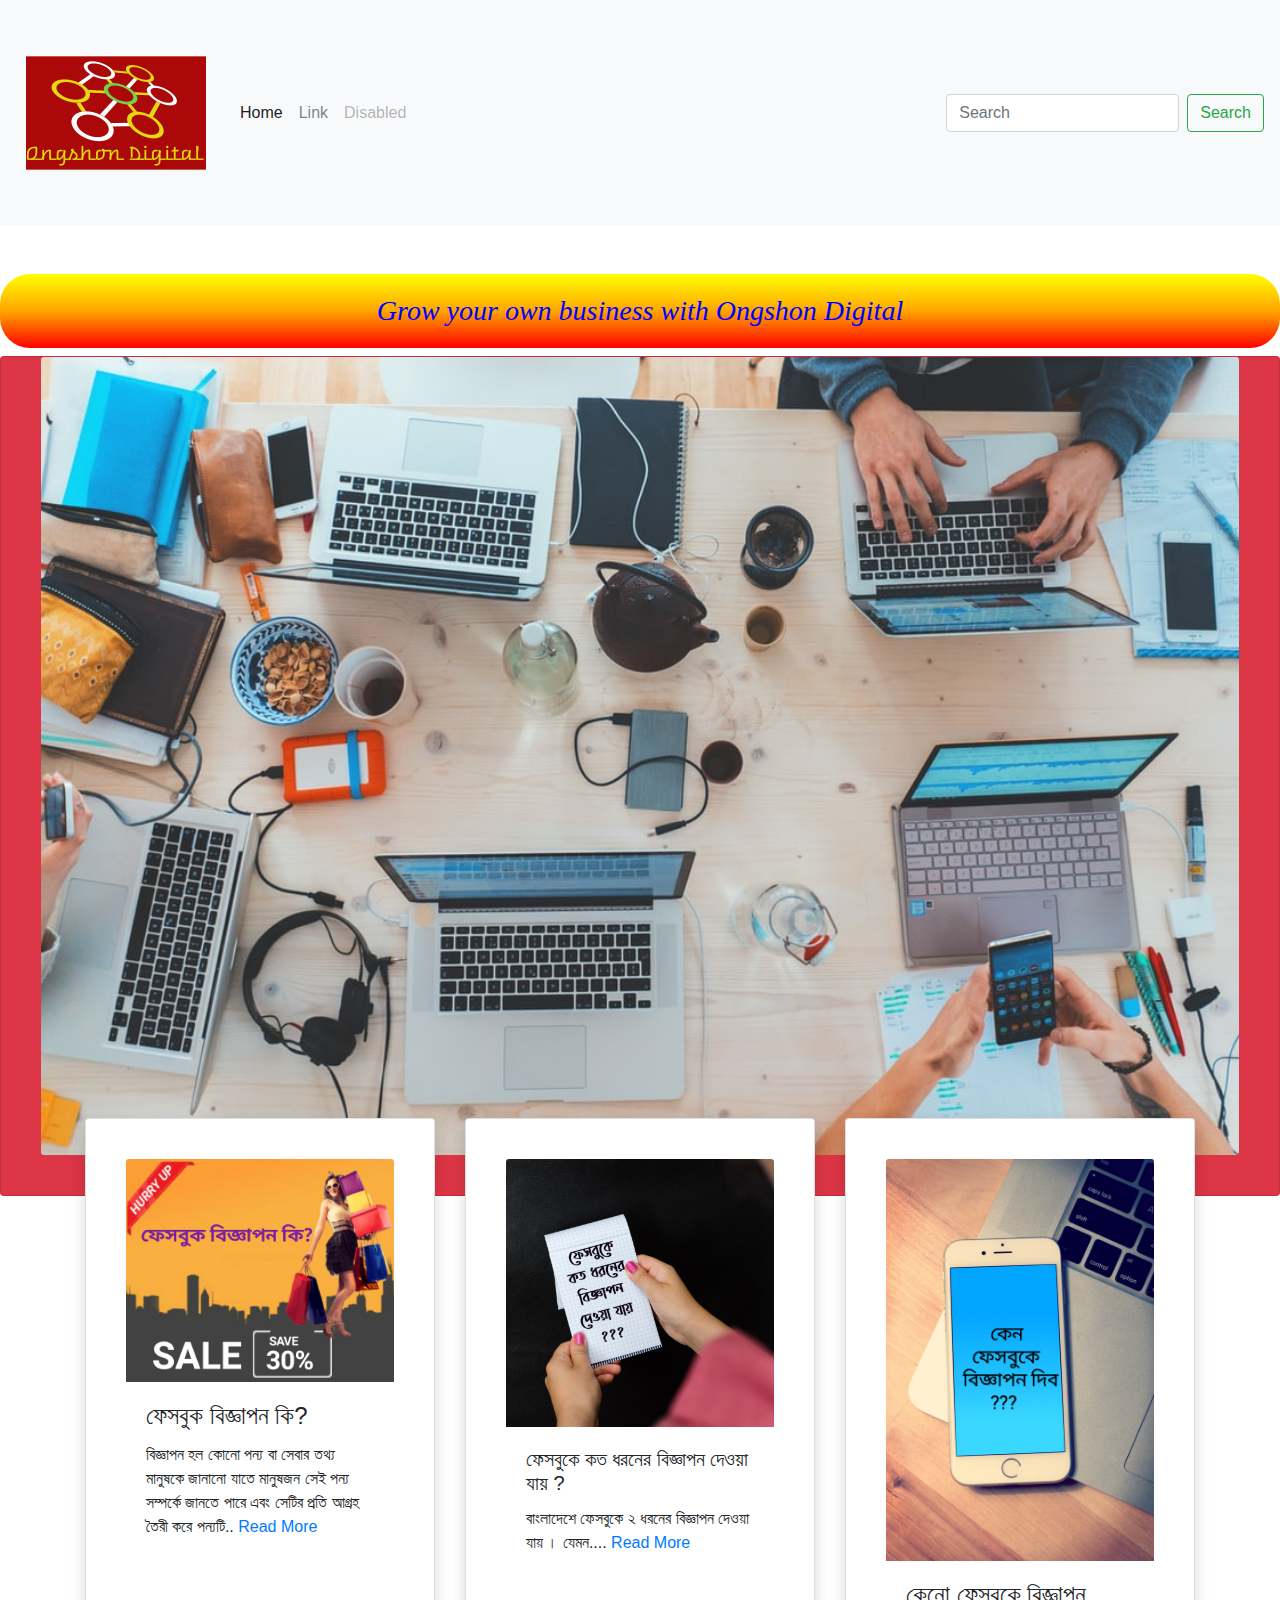
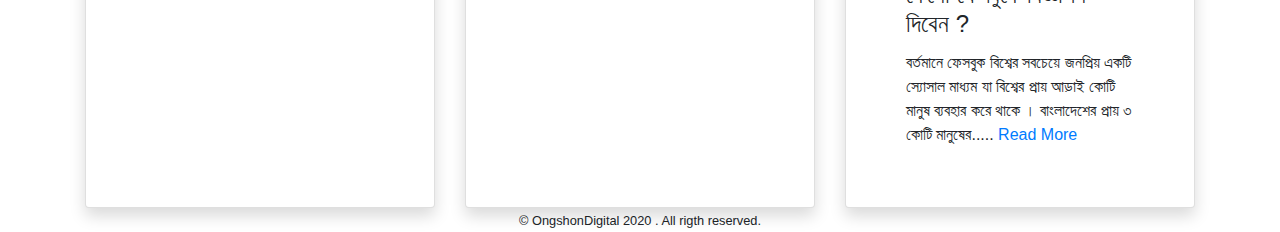
<file: index.html>
<!DOCTYPE html>
<html lang="en">
<head>
    <meta charset="UTF-8">
    <meta name="viewport" content="width=
    , initial-scale=1.0">
    <title>Ongshon Digital</title>
    <link rel="stylesheet" href="css/style.css">
    <link rel="stylesheet" href="https://stackpath.bootstrapcdn.com/bootstrap/4.4.1/css/bootstrap.min.css" integrity="sha384-Vkoo8x4CGsO3+Hhxv8T/Q5PaXtkKtu6ug5TOeNV6gBiFeWPGFN9MuhOf23Q9Ifjh" crossorigin="anonymous">

    <!-- Global site tag (gtag.js) - Google Analytics -->
<script async src="https://www.googletagmanager.com/gtag/js?id=UA-159313690-1"></script>
<script>
  window.dataLayer = window.dataLayer || [];
  function gtag(){dataLayer.push(arguments);}
  gtag('js', new Date());

  gtag('config', 'UA-159313690-1');
</script>

</head>
<body>
    
  <nav class="navbar navbar-expand-lg navbar-light bg-light">
    <a class="navbar-brand" href="#">
<img src="images/logo2.png" alt="">
    </a>
    <button class="navbar-toggler" type="button" data-toggle="collapse" data-target="#navbarTogglerDemo02" aria-controls="navbarTogglerDemo02" aria-expanded="false" aria-label="Toggle navigation">
      <span class="navbar-toggler-icon"></span>
    </button>
  
    <div class="collapse navbar-collapse" id="navbarTogglerDemo02">
      <ul class="navbar-nav mr-auto mt-2 mt-lg-0">
        <li class="nav-item active">
          <a class="nav-link" href="#">Home <span class="sr-only">(current)</span></a>
        </li>
        <li class="nav-item">
          <a class="nav-link" href="#">Link</a>
        </li>
        <li class="nav-item">
          <a class="nav-link disabled" href="#" tabindex="-1" aria-disabled="true">Disabled</a>
        </li>
      </ul>
      <form class="form-inline my-2 my-lg-0">
        <input class="form-control mr-sm-2" type="search" placeholder="Search">
        <button class="btn btn-outline-success my-2 my-sm-0" type="submit">Search</button>
      </form>
    </div>
  </nav>
<div class="  "> <br><br>

    <div class=" imgs-saiz">
      <h3 class="title-rong">Grow your own business with Ongshon Digital</h3>
    <div class="card bg-danger text-white d-flex pad ">
    <div class="first-pic">
      <img  src="images/1stpic.jpeg" class="card-img" alt="...">

    </div>
       
        <div class="card-img-overlay"> <br><br><br><br><br>
          
          <p class="card-text"></p>
          
        </div>
      </div>
    </div>
    
</div>
<br><br><br><br><br><br>
<div class="container spacee">
    
    <div class="card-deck ">
        <div class="card shadow ">
          <img src="images/1st-blog.jpg" class="card-img-top" alt="...">
          <div class="card-body">
            <h4 class="card-title">ফেসবুক বিজ্ঞাপন কি?</h4>
            <p class="card-text">বিজ্ঞাপন হল কোনো পন্য বা সেবার তথ্য মানুষকে জানানো যাতে মানুষজন সেই পন্য সম্পর্কে জানতে পারে এবং সেটির প্রতি আগ্রহ তৈরী করে পন্যটি..<a href="file:///E:/ongshon%20Digital/index2.html#"> Read More</a> </p>
            
          </div>
        </div>
        <div class="card shadow">
          <img src="images/2nd-blog.jpg" class="card-img-top" alt="...">
          <div class="card-body">
            <h5 class="card-title">ফেসবুকে কত ধরনের বিজ্ঞাপন দেওয়া যায় ?</h5>
            <p class="card-text">বাংলাদেশে ফেসবুকে ২ ধরনের বিজ্ঞাপন দেওয়া যায় । যেমন....<a href="file:///E:/ongshon%20Digital/index4.html"> Read More</a> </p>
            
          </div>
        </div>
        <div class="card shadow">
          <img src="images/3rd-blog.jpg" class="card-img-top" alt="...">
          <div class="card-body">
            <h4 class="card-title">কেনো ফেসবুকে বিজ্ঞাপন দিবেন ? </h4>
            <p class="card-text">বর্তমানে ফেসবুক বিশ্বের সবচেয়ে জনপ্রিয় একটি স্যোসাল  মাধ্যম যা বিশ্বের প্রায় আড়াই কোটি মানুষ ব্যবহার করে থাকে । বাংলাদেশের প্রায় ৩ কোটি মানুষের.....<a href="file:///E:/ongshon%20Digital/index3.html"> Read More</a> </p>
            
          </div>
        </div>
      </div>
</div>

<footer>
   <small> © OngshonDigital 2020 . All rigth reserved.</small>
</footer>
    <script src="https://code.jquery.com/jquery-3.4.1.slim.min.js" integrity="sha384-J6qa4849blE2+poT4WnyKhv5vZF5SrPo0iEjwBvKU7imGFAV0wwj1yYfoRSJoZ+n" crossorigin="anonymous"></script>
<script src="https://cdn.jsdelivr.net/npm/popper.js@1.16.0/dist/umd/popper.min.js" integrity="sha384-Q6E9RHvbIyZFJoft+2mJbHaEWldlvI9IOYy5n3zV9zzTtmI3UksdQRVvoxMfooAo" crossorigin="anonymous"></script>
<script src="https://stackpath.bootstrapcdn.com/bootstrap/4.4.1/js/bootstrap.min.js" integrity="sha384-wfSDF2E50Y2D1uUdj0O3uMBJnjuUD4Ih7YwaYd1iqfktj0Uod8GCExl3Og8ifwB6" crossorigin="anonymous"></script>
</body>
</html>
</file>
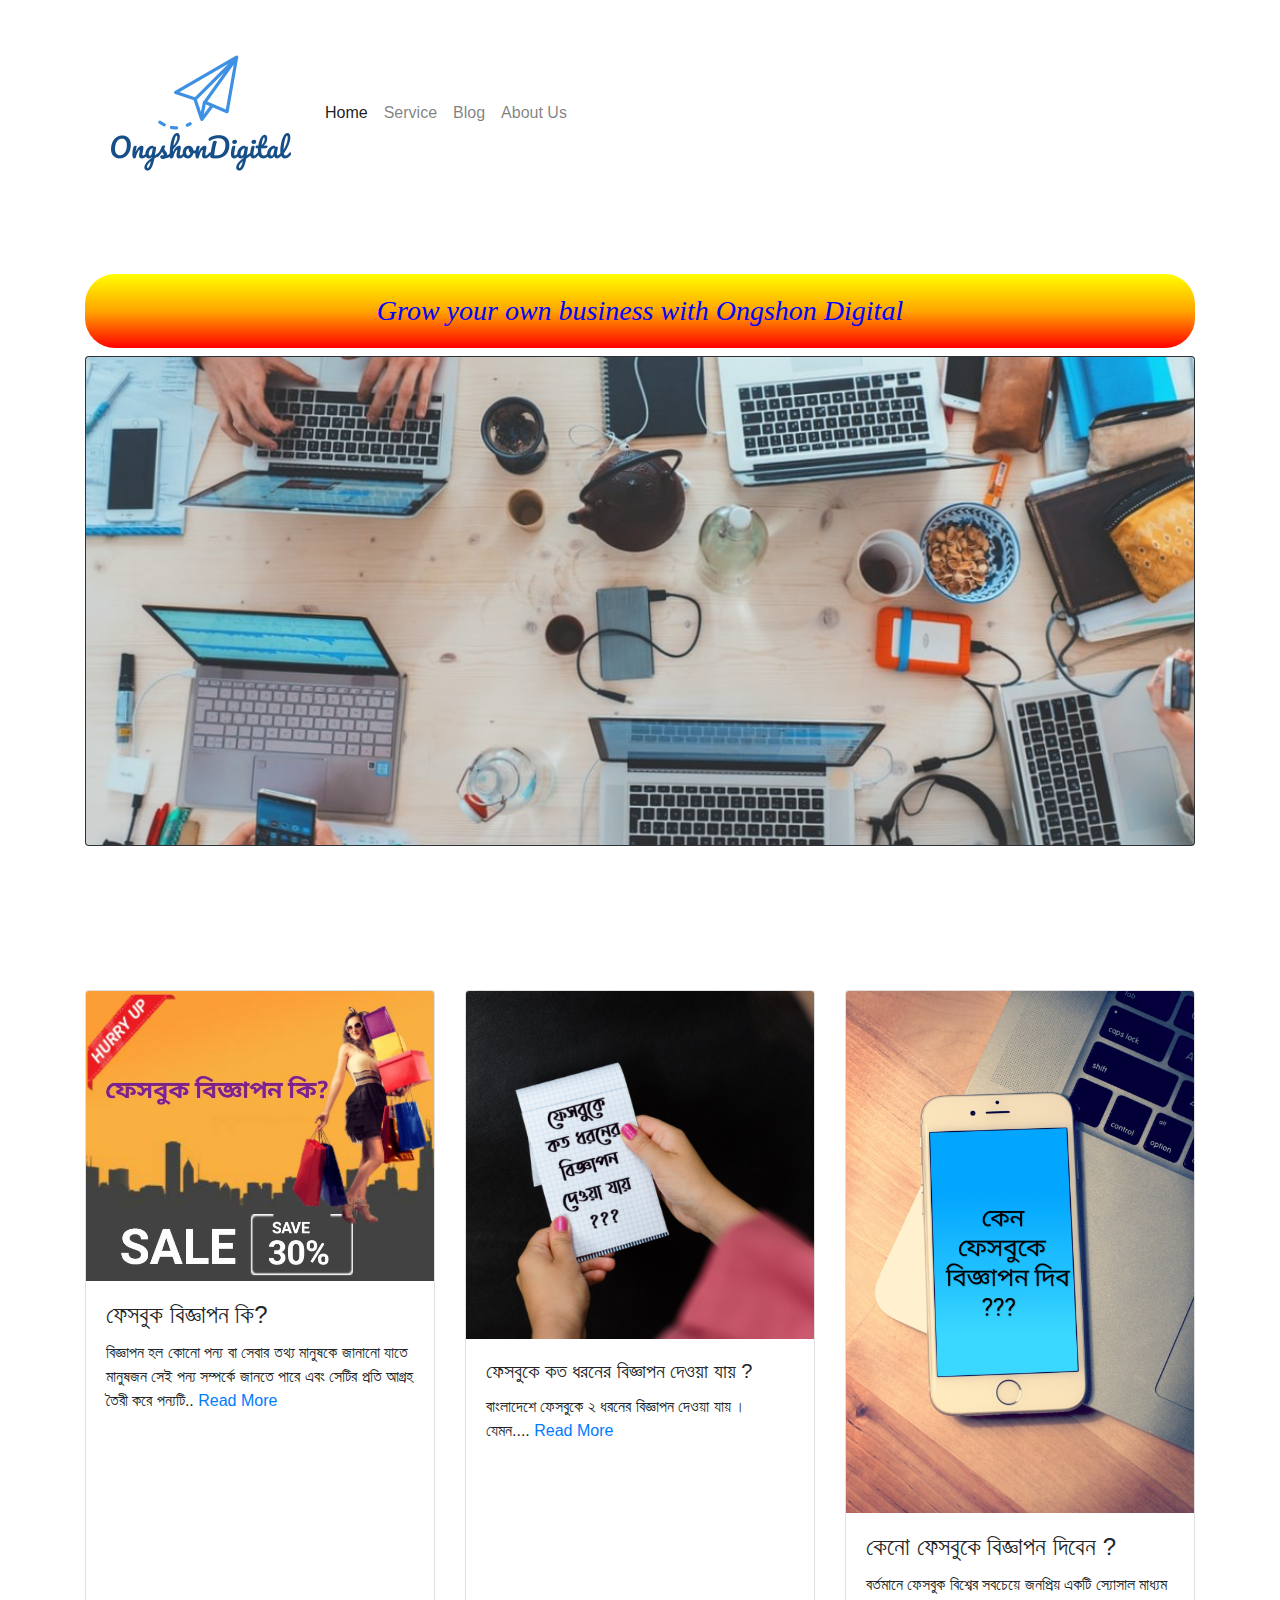
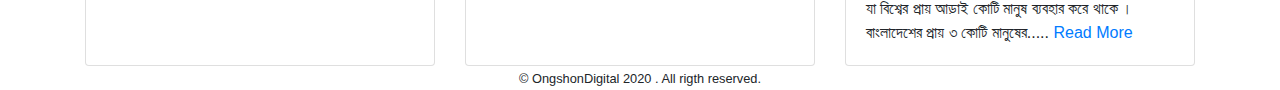
<file: index3/index.html>
<!DOCTYPE html>
<html lang="en">
<head>
    <meta charset="UTF-8">
    <meta name="viewport" content="width=
    , initial-scale=1.0">
    <title>Ongshon Digital</title>
    <link rel="stylesheet" href="css/style.css">
    <link rel="stylesheet" href="https://stackpath.bootstrapcdn.com/bootstrap/4.4.1/css/bootstrap.min.css" integrity="sha384-Vkoo8x4CGsO3+Hhxv8T/Q5PaXtkKtu6ug5TOeNV6gBiFeWPGFN9MuhOf23Q9Ifjh" crossorigin="anonymous">

    <!-- Global site tag (gtag.js) - Google Analytics -->
<script async src="https://www.googletagmanager.com/gtag/js?id=UA-159313690-1"></script>
<script>
  window.dataLayer = window.dataLayer || [];
  function gtag(){dataLayer.push(arguments);}
  gtag('js', new Date());

  gtag('config', 'UA-159313690-1');
</script>

</head>
<body>
    
<div class="container">

    <nav class="navbar navbar-expand-lg navbar-light ">
        <a class="navbar-brand" href="#"><img src="images/logo3.png" alt=""></a>
        <button class="navbar-toggler" type="button" data-toggle="collapse" data-target="#navbarNav" aria-controls="navbarNav" aria-expanded="false" aria-label="Toggle navigation">
          <span class="navbar-toggler-icon"></span>
        </button>
        <div class="collapse navbar-collapse " id="navbarNav">
          <ul class="navbar-nav">
            <li class="nav-item active">
              <a class="nav-link" href="file:///E:/ongshon%20Digital/index.html">Home <span class="sr-only">(current)</span></a>
            </li>
            <li class="nav-item">
              <a class="nav-link" href="#">Service</a>
            </li>
            <li class="nav-item">
              <a class="nav-link" href="#">Blog</a>
            </li>
            <li class="nav-item">
                <a class="nav-link" href="#">About Us</a>
            </li>
          </ul>
        </div>
      </nav>
</div>

<div class="container  "> <br><br>
    <h3 class="title-rong">Grow your own business with Ongshon Digital</h3>
    <div class="card bg-dark text-white d-flex ">
    
        <img  src="images/1stpic-update.jpeg" class="card-img" alt="...">
        <div class="card-img-overlay"> <br><br><br><br><br>
          
          <p class="card-text"></p>
          
        </div>
      </div>
    
</div>
<br><br><br><br><br><br>
<div class="container">
    
    <div class="card-deck">
        <div class="card">
          <img src="images/1st-blog.jpg" class="card-img-top" alt="...">
          <div class="card-body">
            <h4 class="card-title">ফেসবুক বিজ্ঞাপন কি?</h4>
            <p class="card-text">বিজ্ঞাপন হল কোনো পন্য বা সেবার তথ্য মানুষকে জানানো যাতে মানুষজন সেই পন্য সম্পর্কে জানতে পারে এবং সেটির প্রতি আগ্রহ তৈরী করে পন্যটি..<a href="file:///E:/ongshon%20Digital/index2.html#"> Read More</a> </p>
            
          </div>
        </div>
        <div class="card">
          <img src="images/2nd-blog.jpg" class="card-img-top" alt="...">
          <div class="card-body">
            <h5 class="card-title">ফেসবুকে কত ধরনের বিজ্ঞাপন দেওয়া যায় ?</h5>
            <p class="card-text">বাংলাদেশে ফেসবুকে ২ ধরনের বিজ্ঞাপন দেওয়া যায় । যেমন....<a href="file:///E:/ongshon%20Digital/index4.html"> Read More</a> </p>
            
          </div>
        </div>
        <div class="card">
          <img src="images/3rd-blog.jpg" class="card-img-top" alt="...">
          <div class="card-body">
            <h4 class="card-title">কেনো ফেসবুকে বিজ্ঞাপন দিবেন ? </h4>
            <p class="card-text">বর্তমানে ফেসবুক বিশ্বের সবচেয়ে জনপ্রিয় একটি স্যোসাল  মাধ্যম যা বিশ্বের প্রায় আড়াই কোটি মানুষ ব্যবহার করে থাকে । বাংলাদেশের প্রায় ৩ কোটি মানুষের.....<a href="file:///E:/ongshon%20Digital/index3.html"> Read More</a> </p>
            
          </div>
        </div>
      </div>
</div>

<footer>
   <small> © OngshonDigital 2020 . All rigth reserved.</small>
</footer>
    <script src="https://code.jquery.com/jquery-3.4.1.slim.min.js" integrity="sha384-J6qa4849blE2+poT4WnyKhv5vZF5SrPo0iEjwBvKU7imGFAV0wwj1yYfoRSJoZ+n" crossorigin="anonymous"></script>
<script src="https://cdn.jsdelivr.net/npm/popper.js@1.16.0/dist/umd/popper.min.js" integrity="sha384-Q6E9RHvbIyZFJoft+2mJbHaEWldlvI9IOYy5n3zV9zzTtmI3UksdQRVvoxMfooAo" crossorigin="anonymous"></script>
<script src="https://stackpath.bootstrapcdn.com/bootstrap/4.4.1/js/bootstrap.min.js" integrity="sha384-wfSDF2E50Y2D1uUdj0O3uMBJnjuUD4Ih7YwaYd1iqfktj0Uod8GCExl3Og8ifwB6" crossorigin="anonymous"></script>
</body>
</html>
</file>
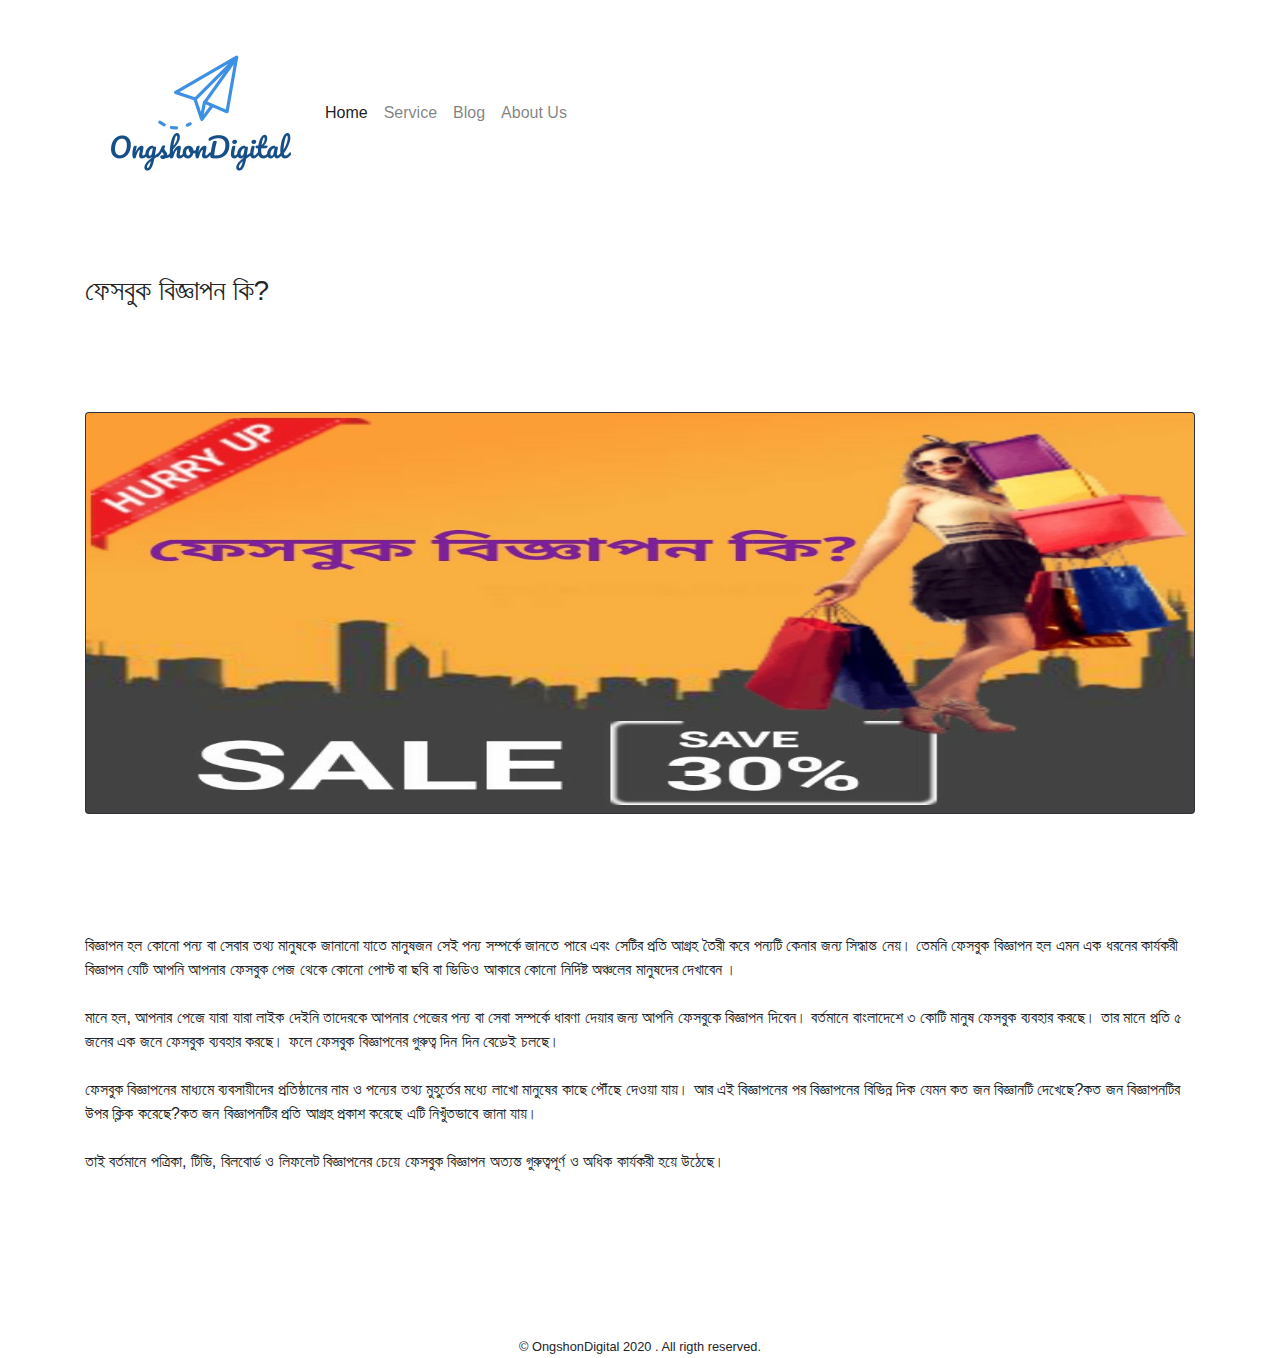
<file: index2.html>
<!DOCTYPE html>
<html lang="en">
<head>
    <meta charset="UTF-8">
    <meta name="viewport" content="width=
    , initial-scale=1.0">
    <title>Ongshon Digital</title>
    <link rel="stylesheet" href="css/style.css">
    <link rel="stylesheet" href="https://stackpath.bootstrapcdn.com/bootstrap/4.4.1/css/bootstrap.min.css" integrity="sha384-Vkoo8x4CGsO3+Hhxv8T/Q5PaXtkKtu6ug5TOeNV6gBiFeWPGFN9MuhOf23Q9Ifjh" crossorigin="anonymous">

    <!-- Global site tag (gtag.js) - Google Analytics -->
<script async src="https://www.googletagmanager.com/gtag/js?id=UA-159313690-1"></script>
<script>
  window.dataLayer = window.dataLayer || [];
  function gtag(){dataLayer.push(arguments);}
  gtag('js', new Date());

  gtag('config', 'UA-159313690-1');
</script>

</head>
<body>


       
<div class="container">

    <nav class="navbar navbar-expand-lg navbar-light ">
        <a class="navbar-brand" href="#"><img src="images/logo3.png" alt=""></a>
        <button class="navbar-toggler" type="button" data-toggle="collapse" data-target="#navbarNav" aria-controls="navbarNav" aria-expanded="false" aria-label="Toggle navigation">
          <span class="navbar-toggler-icon"></span>
        </button>
        <div class="collapse navbar-collapse " id="navbarNav">
          <ul class="navbar-nav">
            <li class="nav-item active">
              <a class="nav-link" href="file:///E:/ongshon%20Digital/index.html">Home <span class="sr-only">(current)</span></a>
            </li>
            <li class="nav-item">
              <a class="nav-link" href="#">Service</a>
            </li>
            <li class="nav-item">
              <a class="nav-link" href="#">Blog</a>
            </li>
            <li class="nav-item">
                <a class="nav-link" href="#">About Us</a>
            </li>
          </ul>
        </div>
      </nav>
</div>

<div class="container  "> <br><br>
    <h3>ফেসবুক বিজ্ঞাপন কি?</h3><br><br><br><br>
    <div class="card bg-dark text-white d-flex ">
    
        <img cl src="images/1st-blog.jpg" height="400px" width="50%" class="card-img" alt="...">
    </div>
        <div> <br><br><br><br><br>
          
          <p >
            
            বিজ্ঞাপন হল কোনো পন্য বা সেবার তথ্য মানুষকে জানানো যাতে মানুষজন সেই পন্য সম্পর্কে জানতে পারে এবং সেটির প্রতি আগ্রহ তৈরী করে পন্যটি কেনার জন্য সিদ্ধান্ত নেয়।
            তেমনি ফেসবুক বিজ্ঞাপন হল এমন এক ধরনের কার্যকরী বিজ্ঞাপন যেটি আপনি আপনার ফেসবুক পেজ থেকে কোনো পোস্ট বা ছবি বা ভিডিও আকারে কোনো নির্দিষ্ট অঞ্চলের মানুষদের দেখাবেন । <br><br>মানে হল, আপনার পেজে যারা যারা লাইক দেইনি তাদেরকে আপনার পেজের পন্য বা সেবা সম্পর্কে ধারণা দেয়ার জন্য আপনি ফেসবুকে বিজ্ঞাপন দিবেন।
            বর্তমানে বাংলাদেশে ৩ কোটি মানুষ ফেসবুক ব্যবহার করছে। তার মানে প্রতি ৫ জনের এক জনে ফেসবুক ব্যবহার করছে। ফলে ফেসবুক বিজ্ঞাপনের গুরুত্ব দিন দিন বেড়েই চলছে।<br><br>
            ফেসবুক বিজ্ঞাপনের মাধ্যমে ব্যবসায়ীদের প্রতিষ্ঠানের নাম ও পন্যের তথ্য মুহুর্তের মধ্যে লাখো মানুষের কাছে পৌঁছে দেওয়া যায়। আর এই বিজ্ঞাপনের পর বিজ্ঞাপনের বিভিন্ন দিক যেমন কত জন বিজ্ঞানটি দেখেছে?কত জন বিজ্ঞাপনটির উপর ক্লিক করেছে?কত জন বিজ্ঞাপনটির প্রতি আগ্রহ প্রকাশ করেছে এটি নিখুঁতভাবে জানা যায়। <br><br> তাই বর্তমানে পত্রিকা, টিভি, বিলবোর্ড ও লিফলেট বিজ্ঞাপনের চেয়ে ফেসবুক বিজ্ঞাপন অত্যন্ত গুরুত্বপূর্ণ ও অধিক কার্যকরী হয়ে উঠেছে।
               
            
            
          </p>
          
       
      </div>
    
</div>
<br><br><br><br><br><br>

<footer>
    <small> © OngshonDigital 2020 . All rigth reserved.</small>
 </footer>
<script src="https://code.jquery.com/jquery-3.4.1.slim.min.js" integrity="sha384-J6qa4849blE2+poT4WnyKhv5vZF5SrPo0iEjwBvKU7imGFAV0wwj1yYfoRSJoZ+n" crossorigin="anonymous"></script>
<script src="https://cdn.jsdelivr.net/npm/popper.js@1.16.0/dist/umd/popper.min.js" integrity="sha384-Q6E9RHvbIyZFJoft+2mJbHaEWldlvI9IOYy5n3zV9zzTtmI3UksdQRVvoxMfooAo" crossorigin="anonymous"></script>
<script src="https://stackpath.bootstrapcdn.com/bootstrap/4.4.1/js/bootstrap.min.js" integrity="sha384-wfSDF2E50Y2D1uUdj0O3uMBJnjuUD4Ih7YwaYd1iqfktj0Uod8GCExl3Og8ifwB6" crossorigin="anonymous"></script>
</body>
</html>
</file>
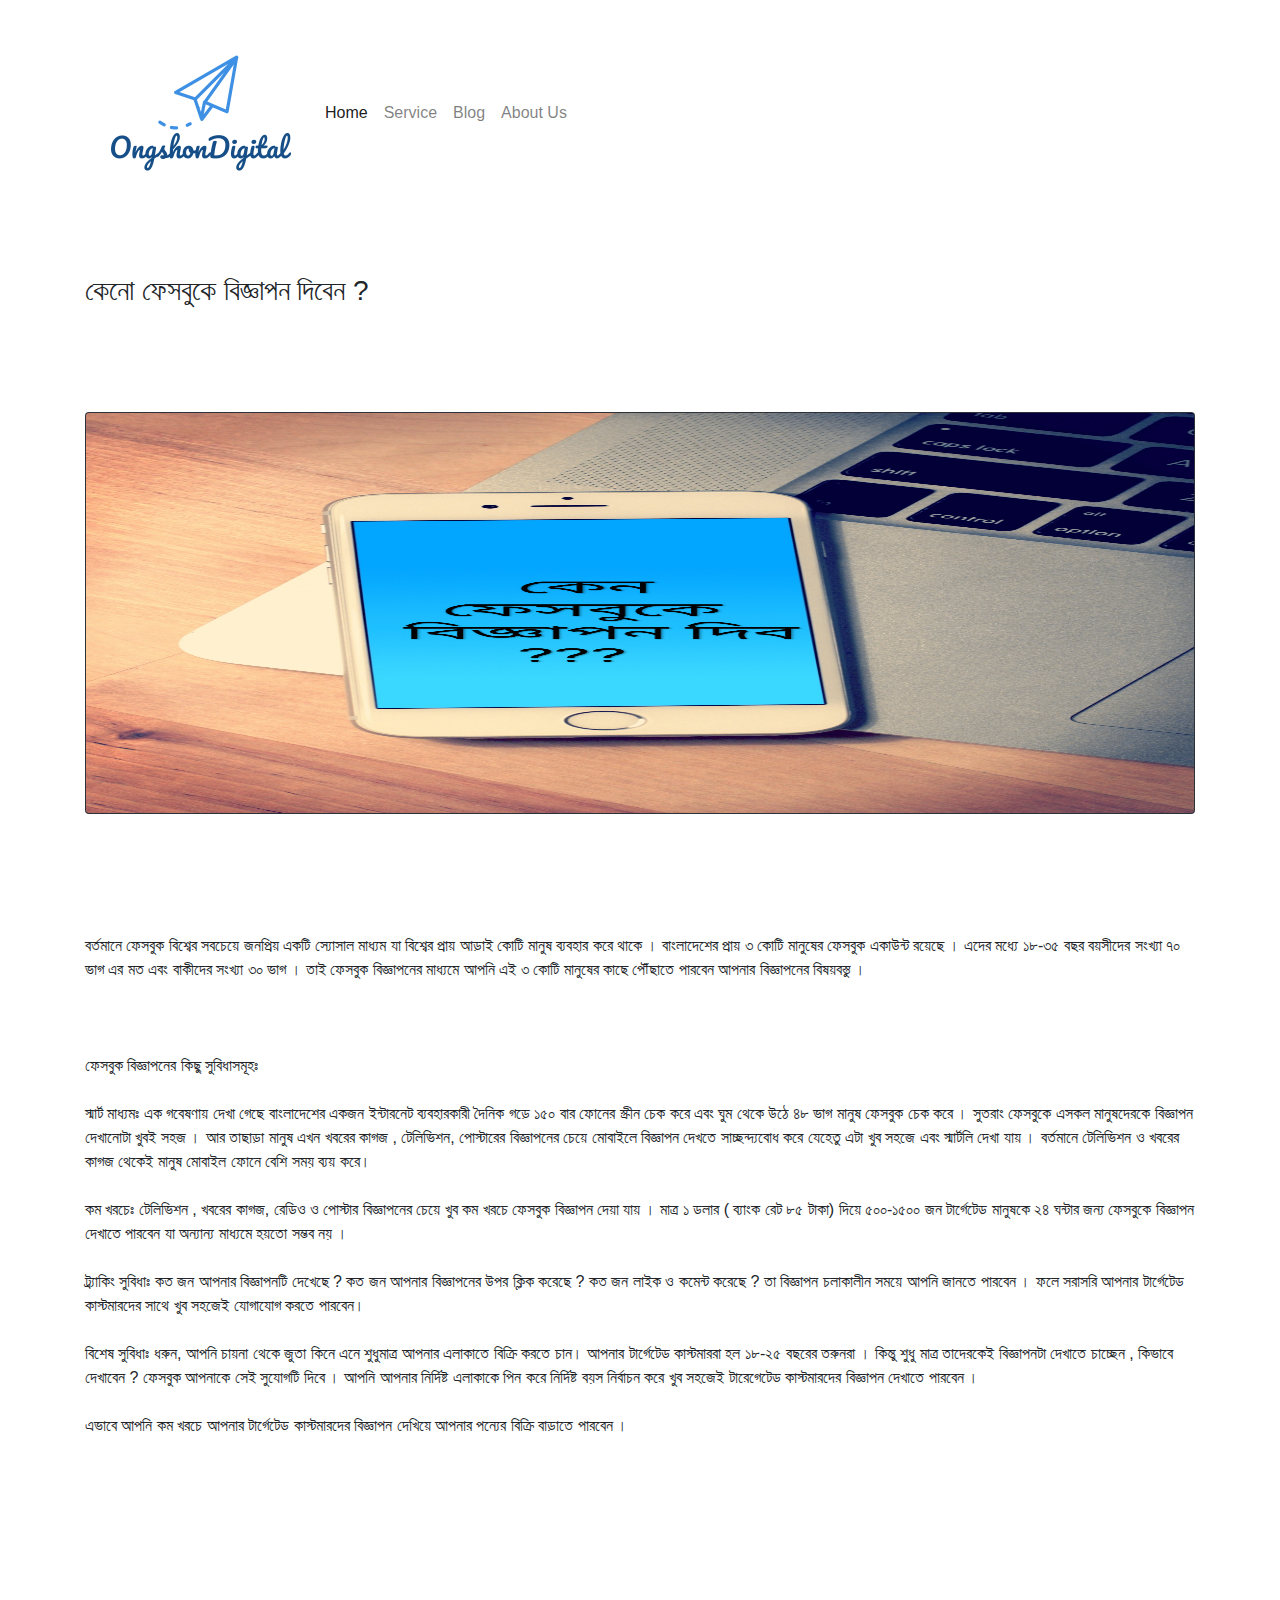
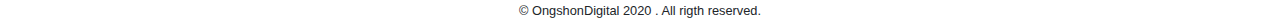
<file: index3.html>
<!DOCTYPE html>
<html lang="en">
<head>
    <meta charset="UTF-8">
    <meta name="viewport" content="width=
    , initial-scale=1.0">
    <title>Ongshon Digital</title>
    <link rel="stylesheet" href="css/style.css">
    <link rel="stylesheet" href="https://stackpath.bootstrapcdn.com/bootstrap/4.4.1/css/bootstrap.min.css" integrity="sha384-Vkoo8x4CGsO3+Hhxv8T/Q5PaXtkKtu6ug5TOeNV6gBiFeWPGFN9MuhOf23Q9Ifjh" crossorigin="anonymous">

    <!-- Global site tag (gtag.js) - Google Analytics -->
<script async src="https://www.googletagmanager.com/gtag/js?id=UA-159313690-1"></script>
<script>
  window.dataLayer = window.dataLayer || [];
  function gtag(){dataLayer.push(arguments);}
  gtag('js', new Date());

  gtag('config', 'UA-159313690-1');
</script>

</head>
<body>


       
<div class="container">

    <nav class="navbar navbar-expand-lg navbar-light ">
        <a class="navbar-brand" href="#"><img src="images/logo3.png" alt=""></a>
        <button class="navbar-toggler" type="button" data-toggle="collapse" data-target="#navbarNav" aria-controls="navbarNav" aria-expanded="false" aria-label="Toggle navigation">
          <span class="navbar-toggler-icon"></span>
        </button>
        <div class="collapse navbar-collapse " id="navbarNav">
          <ul class="navbar-nav">
            <li class="nav-item active">
              <a class="nav-link" href="file:///E:/ongshon%20Digital/index.html">Home <span class="sr-only">(current)</span></a>
            </li>
            <li class="nav-item">
              <a class="nav-link" href="#">Service</a>
            </li>
            <li class="nav-item">
              <a class="nav-link" href="#">Blog</a>
            </li>
            <li class="nav-item">
                <a class="nav-link" href="#">About Us</a>
            </li>
          </ul>
        </div>
      </nav>
</div>

<div class="container  "> <br><br>
    <h3>কেনো ফেসবুকে বিজ্ঞাপন দিবেন ? </h3><br><br><br><br>
    <div class="card bg-dark text-white d-flex ">
    
        <img cl src="images/3rd-blog.jpg" height="400px" width="50%" class="card-img" alt="...">
    </div>
        <div> <br><br><br><br><br>
          
          <p >
            বর্তমানে ফেসবুক বিশ্বের সবচেয়ে জনপ্রিয় একটি স্যোসাল  মাধ্যম যা বিশ্বের প্রায় আড়াই কোটি মানুষ ব্যবহার করে থাকে । বাংলাদেশের প্রায় ৩ কোটি মানুষের ফেসবুক একাউন্ট রয়েছে । এদের মধ্যে ১৮-৩৫ বছর বয়সীদের সংখ্যা ৭০ ভাগ  এর মত এবং বাকীদের সংখ্যা ৩০ ভাগ । তাই ফেসবুক বিজ্ঞাপনের মাধ্যমে আপনি এই ৩ কোটি মানুষের কাছে পৌঁছাতে পারবেন আপনার বিজ্ঞাপনের বিষয়বস্তু ।
            <br><br><br><br>
            ফেসবুক বিজ্ঞাপনের কিছু সুবিধাসমূহঃ
            <br><br>
            
            স্মার্ট মাধ্যমঃ এক গবেষণায় দেখা গেছে বাংলাদেশের একজন ইন্টারনেট ব্যবহারকারী দৈনিক গড়ে ১৫০ বার ফোনের স্ক্রীন চেক করে এবং ঘুম থেকে উঠে ৪৮ ভাগ মানুষ ফেসবুক চেক করে । সুতরাং ফেসবুকে এসকল মানুষদেরকে বিজ্ঞাপন দেখানোটা খুবই সহজ । আর তাছাড়া মানুষ এখন খবরের কাগজ , টেলিভিশন, পোস্টারের বিজ্ঞাপনের চেয়ে মোবাইলে বিজ্ঞাপন দেখতে সাচ্ছন্দ্যবোধ করে যেহেতু এটা খুব সহজে এবং স্মার্টলি দেখা যায় । বর্তমানে টেলিভিশন  ও খবরের কাগজ থেকেই মানুষ মোবাইল ফোনে বেশি সময় ব্যয় করে।  
            <br><br>
             কম খরচেঃ টেলিভিশন , খবরের কাগজ, রেডিও ও পোস্টার বিজ্ঞাপনের চেয়ে খুব কম খরচে ফেসবুক বিজ্ঞাপন দেয়া যায় । মাত্র ১ ডলার ( ব্যাংক রেট ৮৫ টাকা) দিয়ে ৫০০-১৫০০ জন টার্গেটেড মানুষকে ২৪ ঘন্টার জন্য ফেসবুকে বিজ্ঞাপন দেখাতে পারবেন যা অন্যান্য মাধ্যমে হয়তো সম্ভব নয় ।
             <br><br>
            ট্র্যাকিং সুবিধাঃ কত জন আপনার বিজ্ঞাপনটি দেখেছে ? কত জন আপনার বিজ্ঞাপনের উপর ক্লিক করেছে ? কত জন লাইক ও কমেন্ট করেছে ? তা  বিজ্ঞাপন চলাকালীন সময়ে আপনি জানতে পারবেন । ফলে সরাসরি আপনার টার্গেটেড কাস্টমারদের সাথে খুব সহজেই যোগাযোগ করতে পারবেন।
            <br><br>
            বিশেষ সুবিধাঃ ধরুন, আপনি চায়না থেকে জুতা কিনে এনে শুধুমাত্র আপনার এলাকাতে বিক্রি করতে চান। আপনার টার্গেটেড কাস্টমাররা হল ১৮-২৫ বছরের তরুনরা । কিন্তু শুধু মাত্র তাদেরকেই বিজ্ঞাপনটা দেখাতে চাচ্ছেন , কিভাবে দেখাবেন ?  ফেসবুক আপনাকে সেই সুযোগটি দিবে । আপনি আপনার নির্দিষ্ট এলাকাকে পিন করে নির্দিষ্ট বয়স নির্বাচন করে খুব সহজেই টারেগেটেড কাস্টমারদের বিজ্ঞাপন দেখাতে পারবেন । 
            <br><br>
            এভাবে আপনি কম খরচে আপনার টার্গেটেড কাস্টমারদের বিজ্ঞাপন দেখিয়ে আপনার পন্যের বিক্রি বাড়াতে পারবেন ।  
            
            
            
          </p>
          
       
      </div>
    
</div>
<br><br><br><br><br><br>

<footer>
    <small> © OngshonDigital 2020 . All rigth reserved.</small>
 </footer>
<script src="https://code.jquery.com/jquery-3.4.1.slim.min.js" integrity="sha384-J6qa4849blE2+poT4WnyKhv5vZF5SrPo0iEjwBvKU7imGFAV0wwj1yYfoRSJoZ+n" crossorigin="anonymous"></script>
<script src="https://cdn.jsdelivr.net/npm/popper.js@1.16.0/dist/umd/popper.min.js" integrity="sha384-Q6E9RHvbIyZFJoft+2mJbHaEWldlvI9IOYy5n3zV9zzTtmI3UksdQRVvoxMfooAo" crossorigin="anonymous"></script>
<script src="https://stackpath.bootstrapcdn.com/bootstrap/4.4.1/js/bootstrap.min.js" integrity="sha384-wfSDF2E50Y2D1uUdj0O3uMBJnjuUD4Ih7YwaYd1iqfktj0Uod8GCExl3Og8ifwB6" crossorigin="anonymous"></script>
</body>
</html>
</file>
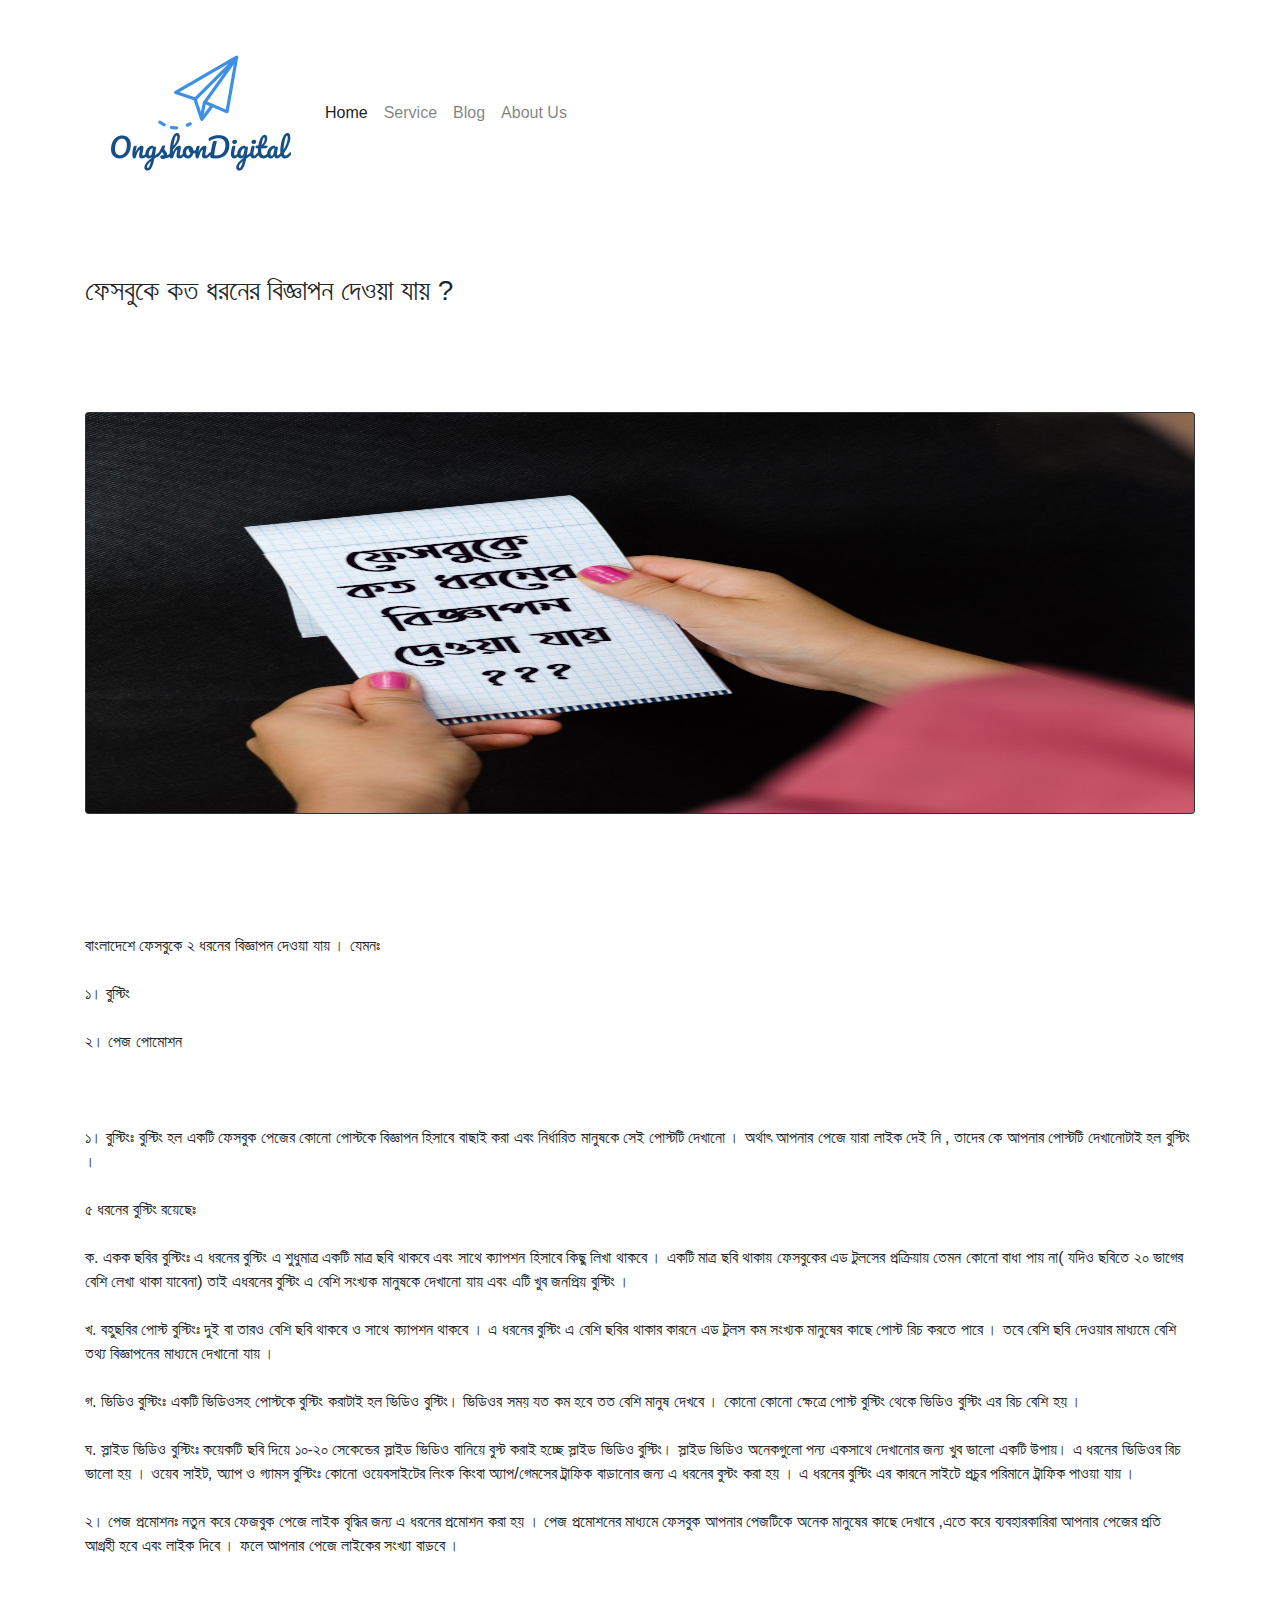
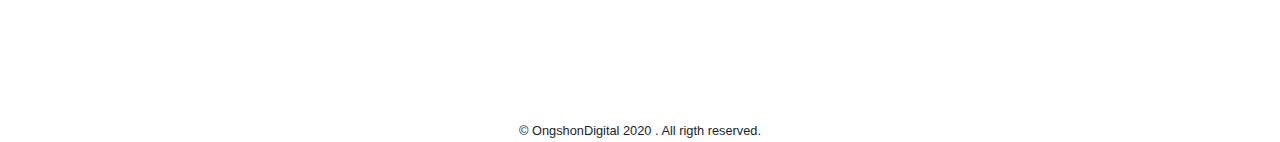
<file: index4.html>
<!DOCTYPE html>
<html lang="en">
<head>
    <meta charset="UTF-8">
    <meta name="viewport" content="width=
    , initial-scale=1.0">
    <title>Ongshon Digital</title>
    <link rel="stylesheet" href="css/style.css">
    <link rel="stylesheet" href="https://stackpath.bootstrapcdn.com/bootstrap/4.4.1/css/bootstrap.min.css" integrity="sha384-Vkoo8x4CGsO3+Hhxv8T/Q5PaXtkKtu6ug5TOeNV6gBiFeWPGFN9MuhOf23Q9Ifjh" crossorigin="anonymous">

    <!-- Global site tag (gtag.js) - Google Analytics -->
<script async src="https://www.googletagmanager.com/gtag/js?id=UA-159313690-1"></script>
<script>
  window.dataLayer = window.dataLayer || [];
  function gtag(){dataLayer.push(arguments);}
  gtag('js', new Date());

  gtag('config', 'UA-159313690-1');
</script>

</head>
<body>


       
<div class="container">

    <nav class="navbar navbar-expand-lg navbar-light ">
        <a class="navbar-brand" href="#"><img src="images/logo3.png" alt=""></a>
        <button class="navbar-toggler" type="button" data-toggle="collapse" data-target="#navbarNav" aria-controls="navbarNav" aria-expanded="false" aria-label="Toggle navigation">
          <span class="navbar-toggler-icon"></span>
        </button>
        <div class="collapse navbar-collapse " id="navbarNav">
          <ul class="navbar-nav">
            <li class="nav-item active">
              <a class="nav-link" href="file:///E:/ongshon%20Digital/index.html">Home <span class="sr-only">(current)</span></a>
            </li>
            <li class="nav-item">
              <a class="nav-link" href="#">Service</a>
            </li>
            <li class="nav-item">
              <a class="nav-link" href="#">Blog</a>
            </li>
            <li class="nav-item">
                <a class="nav-link" href="#">About Us</a>
            </li>
          </ul>
        </div>
      </nav>
</div>

<div class="container  "> <br><br>
    <h3>ফেসবুকে কত ধরনের বিজ্ঞাপন দেওয়া যায় ?</h3><br><br><br><br>
    <div class="card bg-dark text-white d-flex ">
    
        <img cl src="images/2nd-blog.jpg" height="400px" width="50%" class="card-img" alt="...">
    </div>
        <div> <br><br><br><br><br>
          <b></b>
          <p >
            বাংলাদেশে ফেসবুকে ২ ধরনের বিজ্ঞাপন দেওয়া যায় । যেমনঃ<br><br>
            ১। বুস্টিং<br><br>
            ২। পেজ পোমোশন 
            <br><br><br><br>
            ১। বুস্টিংঃ বুস্টিং হল একটি  ফেসবুক পেজের কোনো পোস্টকে বিজ্ঞাপন হিসাবে বাছাই করা এবং নির্ধারিত মানুষকে সেই পোস্টটি দেখানো । অর্থাৎ আপনার পেজে যারা লাইক দেই নি , তাদের কে আপনার পোস্টটি দেখানোটাই হল বুস্টিং । <br><br>
            
            ৫ ধরনের  বুস্টিং  রয়েছেঃ <br><br>
            
            ক. একক ছবির বুস্টিংঃ এ ধরনের বুস্টিং এ শুধুমাত্র একটি মাত্র ছবি থাকবে এবং সাথে ক্যাপশন হিসাবে কিছু লিখা থাকবে । একটি মাত্র ছবি থাকায় ফেসবুকের এড টুলসের প্রক্রিয়ায় তেমন কোনো বাধা পায় না( যদিও ছবিতে ২০ ভাগের বেশি লেখা থাকা যাবেনা) তাই এধরনের বুস্টিং এ বেশি সংখ্যক মানুষকে দেখানো যায় এবং এটি খুব জনপ্রিয় বুস্টিং ।
            <br><br>
            খ. বহুছবির পোস্ট বুস্টিংঃ দুই বা তারও বেশি ছবি থাকবে ও সাথে ক্যাপশন থাকবে । এ ধরনের বুস্টিং এ বেশি ছবির থাকার কারনে এড টুলস কম সংখ্যক মানুষের কাছে পোস্ট রিচ করতে পারে । তবে বেশি ছবি দেওয়ার মাধ্যমে বেশি তথ্য বিজ্ঞাপনের মাধ্যমে দেখানো যায় ।
            <br><br>
            গ. ভিডিও বুস্টিংঃ  একটি ভিডিওসহ পোস্টকে বুস্টিং করাটাই হল ভিডিও বুস্টিং। ভিডিওর সময় যত কম হবে তত বেশি মানুষ দেখবে । কোনো কোনো ক্ষেত্রে  পোস্ট বুস্টিং থেকে ভিডিও বুস্টিং এর রিচ বেশি হয় ।
            <br><br>
            ঘ. স্লাইড ভিডিও বুস্টিংঃ কয়েকটি ছবি দিয়ে ১০-২০ সেকেন্ডের  স্লাইড ভিডিও বানিয়ে বুস্ট করাই হচ্ছে স্লাইড ভিডিও বুস্টিং। স্লাইড ভিডিও অনেকগুলো পন্য একসাথে দেখানোর জন্য  খুব ভালো একটি উপায়। এ ধরনের ভিডিওর রিচ ভালো হয় । 
            ওয়েব সাইট, অ্যাপ ও গ্যামস বুস্টিংঃ কোনো ওয়েবসাইটের লিংক  কিংবা  অ্যাপ/গেমসের ট্রাফিক বাড়ানোর জন্য এ ধরনের বুস্টং করা হয় । এ ধরনের বুস্টিং এর কারনে সাইটে প্রচুর পরিমানে ট্রাফিক পাওয়া যায় । 
            <br><br>
            ২। পেজ প্রমোশনঃ নতুন করে ফেজবুক পেজে লাইক বৃদ্ধির জন্য এ ধরনের প্রমোশন করা হয় । পেজ প্রমোশনের মাধ্যমে ফেসবুক আপনার পেজটিকে অনেক মানুষের কাছে দেখাবে ,এতে করে ব্যবহারকারিরা আপনার পেজের প্রতি আগ্রহী হবে এবং লাইক দিবে । ফলে আপনার পেজে লাইকের সংখ্যা বাড়বে ।     
            
            
            
          </p>
          
       
      </div>
    
</div>
<br><br><br><br><br><br>

<footer>
    <small> © OngshonDigital 2020 . All rigth reserved.</small>
 </footer>
<script src="https://code.jquery.com/jquery-3.4.1.slim.min.js" integrity="sha384-J6qa4849blE2+poT4WnyKhv5vZF5SrPo0iEjwBvKU7imGFAV0wwj1yYfoRSJoZ+n" crossorigin="anonymous"></script>
<script src="https://cdn.jsdelivr.net/npm/popper.js@1.16.0/dist/umd/popper.min.js" integrity="sha384-Q6E9RHvbIyZFJoft+2mJbHaEWldlvI9IOYy5n3zV9zzTtmI3UksdQRVvoxMfooAo" crossorigin="anonymous"></script>
<script src="https://stackpath.bootstrapcdn.com/bootstrap/4.4.1/js/bootstrap.min.js" integrity="sha384-wfSDF2E50Y2D1uUdj0O3uMBJnjuUD4Ih7YwaYd1iqfktj0Uod8GCExl3Og8ifwB6" crossorigin="anonymous"></script>
</body>
</html>
</file>
<file: css/style.css>
.title-rong{
    color:blue;
    font-weight: 900px;
    text-align: center;
     font-family: cursive;
     font-style: oblique;
     background-image:linear-gradient(180deg, yellow,orange,red);
     padding: 20px;
     border-radius: 30px;


text-decoration-color: chartreuse;
}
footer{
    text-align: center;
}
.text-style{
    text-align: justify;
}
.bg{

    background-color:red;
    height: 500px;
}
.imgs-saiz{
    height: 700px;
}
.shadow{
    padding: 40px;
    border-radius: 40px;
    box-shadow: 10px 10px 20px;
}
.first-pic{
    height: 
}
.pad{
    padding:0px 0px 40px 40px;
    padding-right: 40px;
    
}
.specee{
    margin-bottom: 100px;
}
</file>
<file: index3/css/style.css>
.title-rong{
    color:blue;
    font-weight: 900px;
    text-align: center;
     font-family: cursive;
     font-style: oblique;
     background-image:linear-gradient(180deg, yellow,orange,red);
     padding: 20px;
     border-radius: 30px;


text-decoration-color: chartreuse;
}
footer{
    text-align: center;
}
.text-style{
    text-align: justify;
}
</file>
